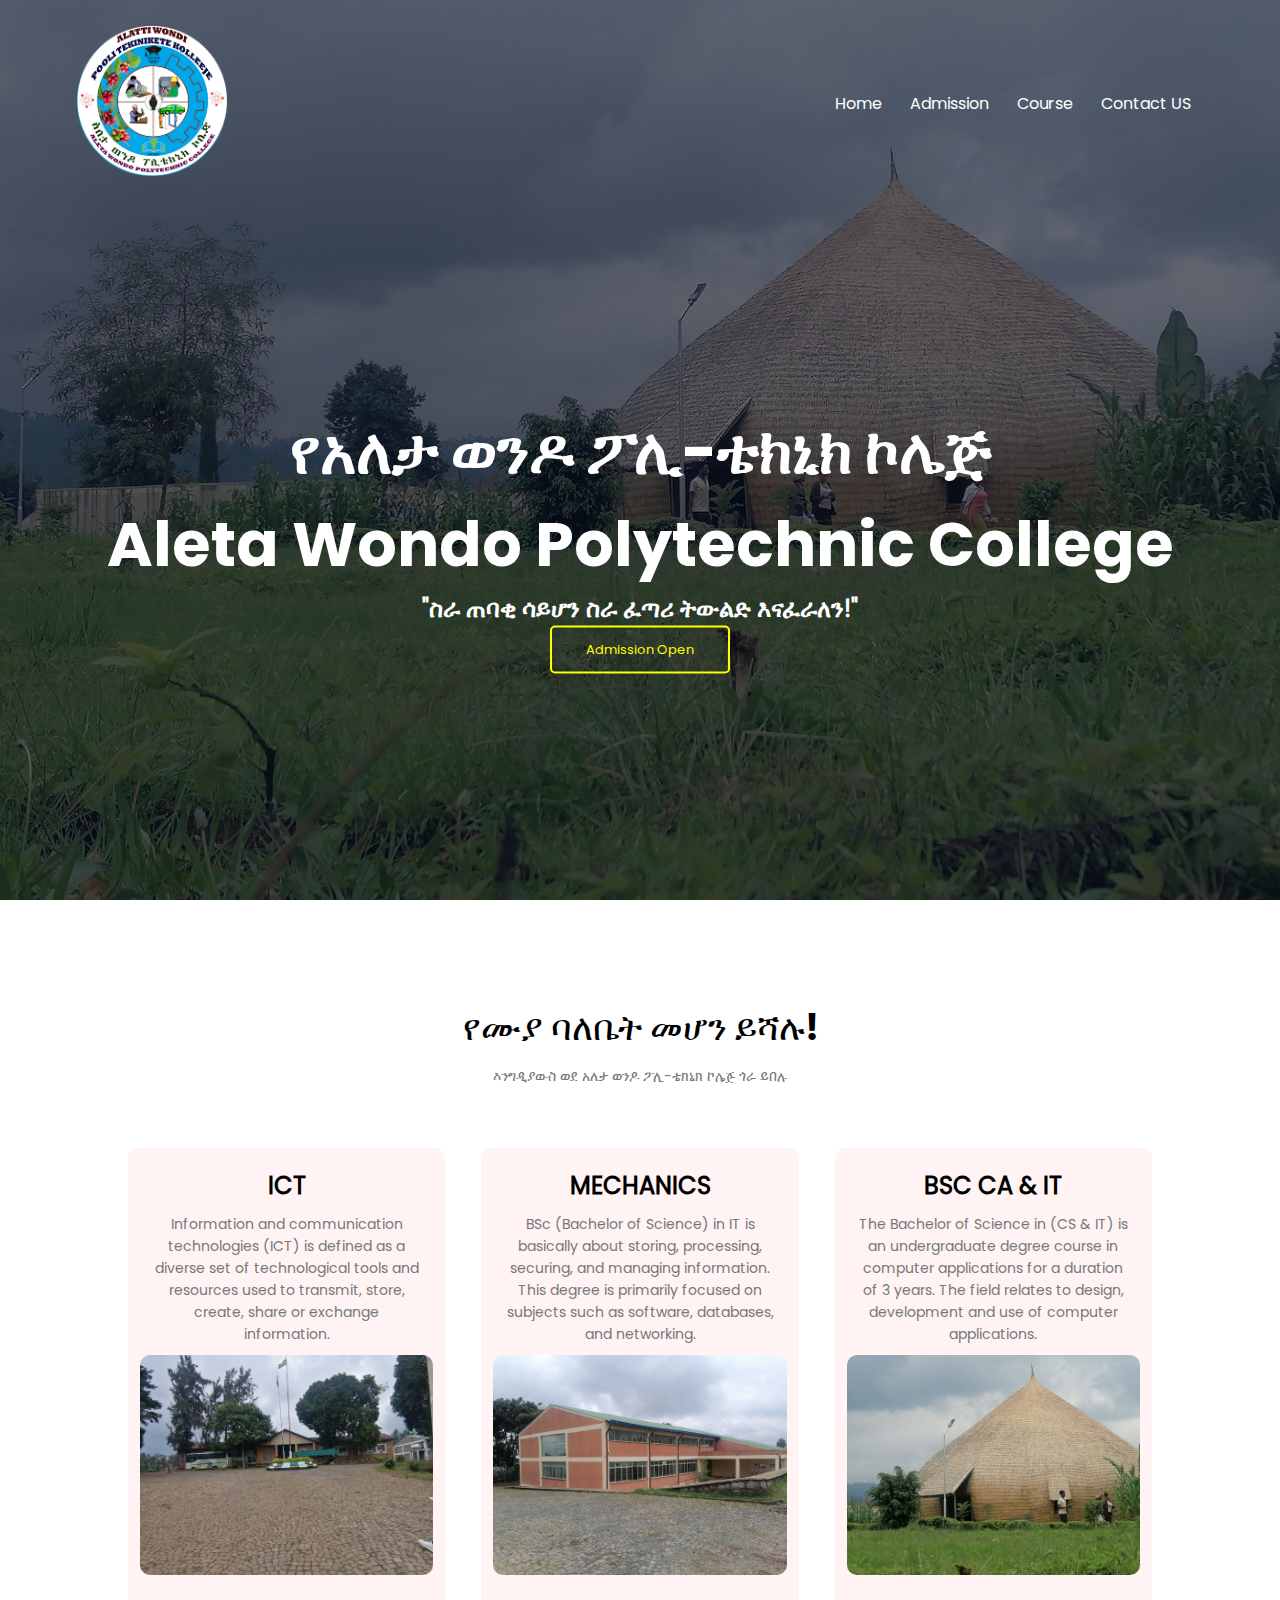
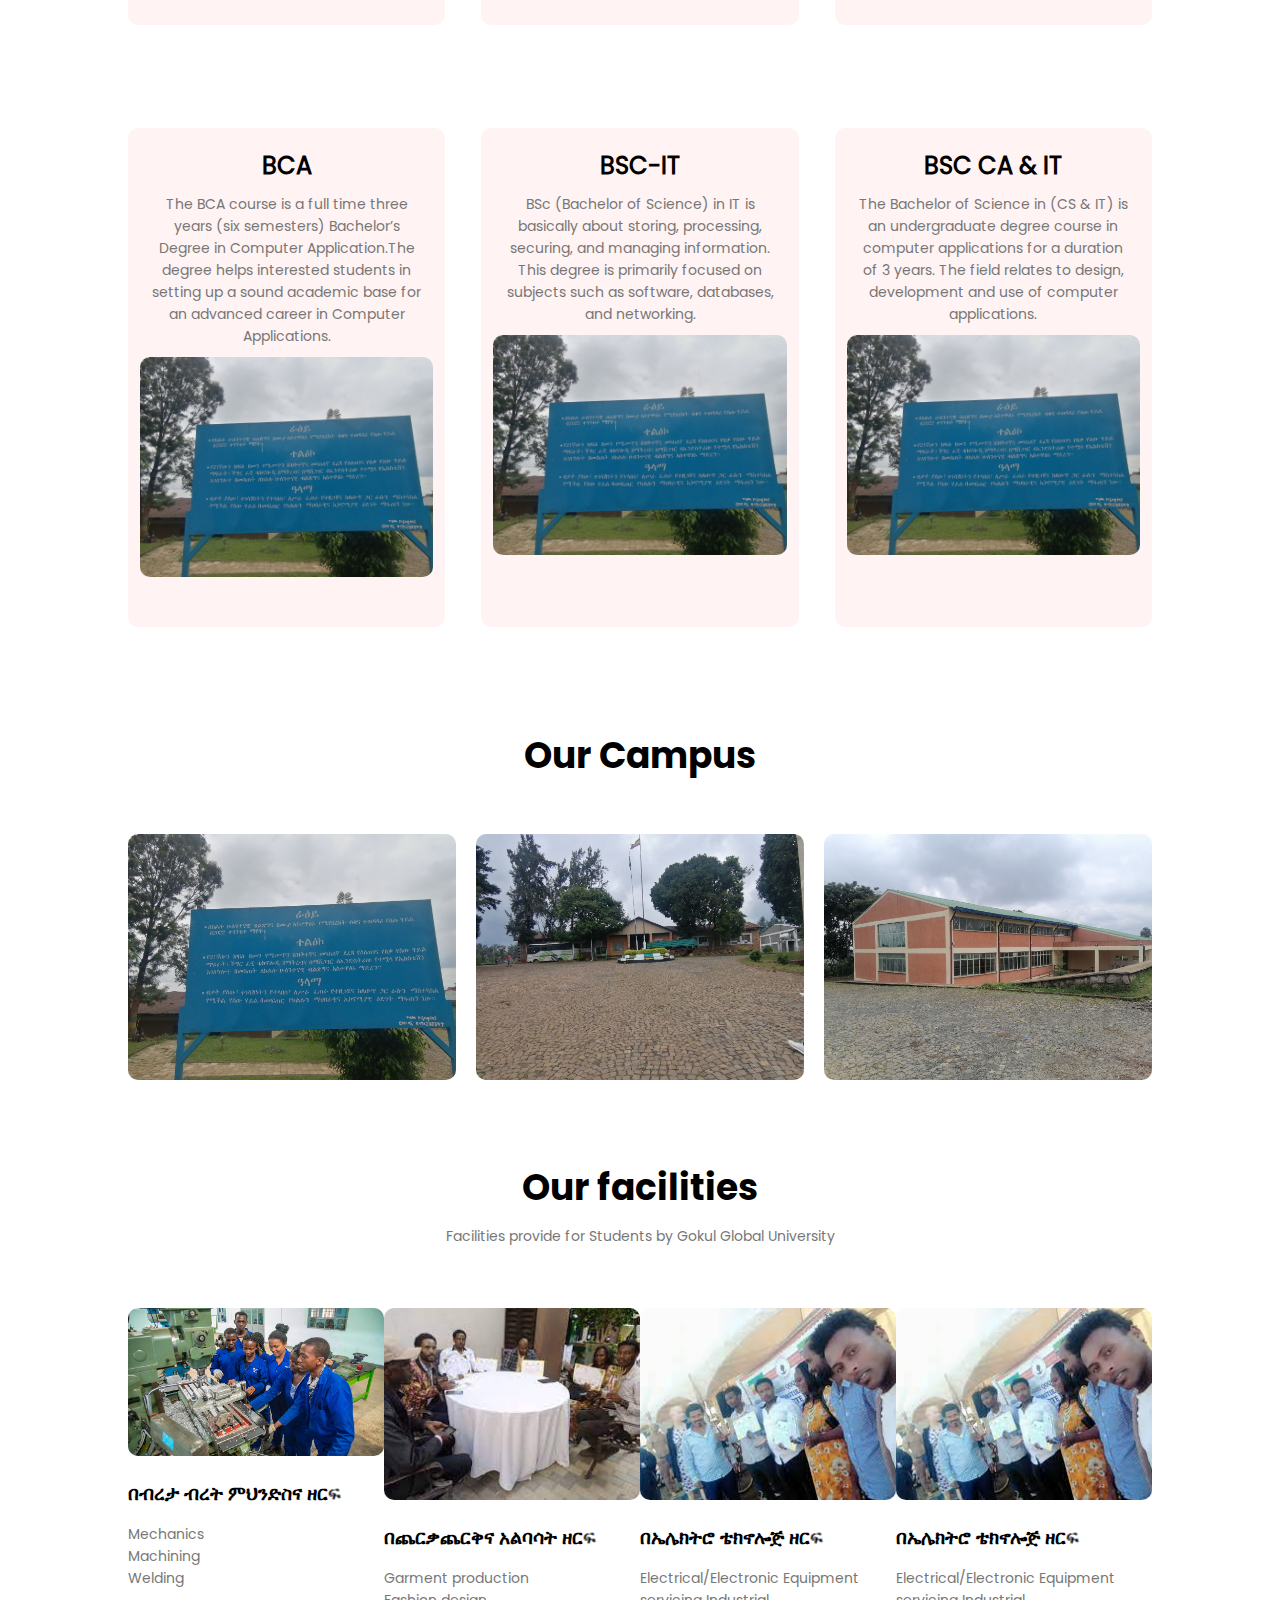
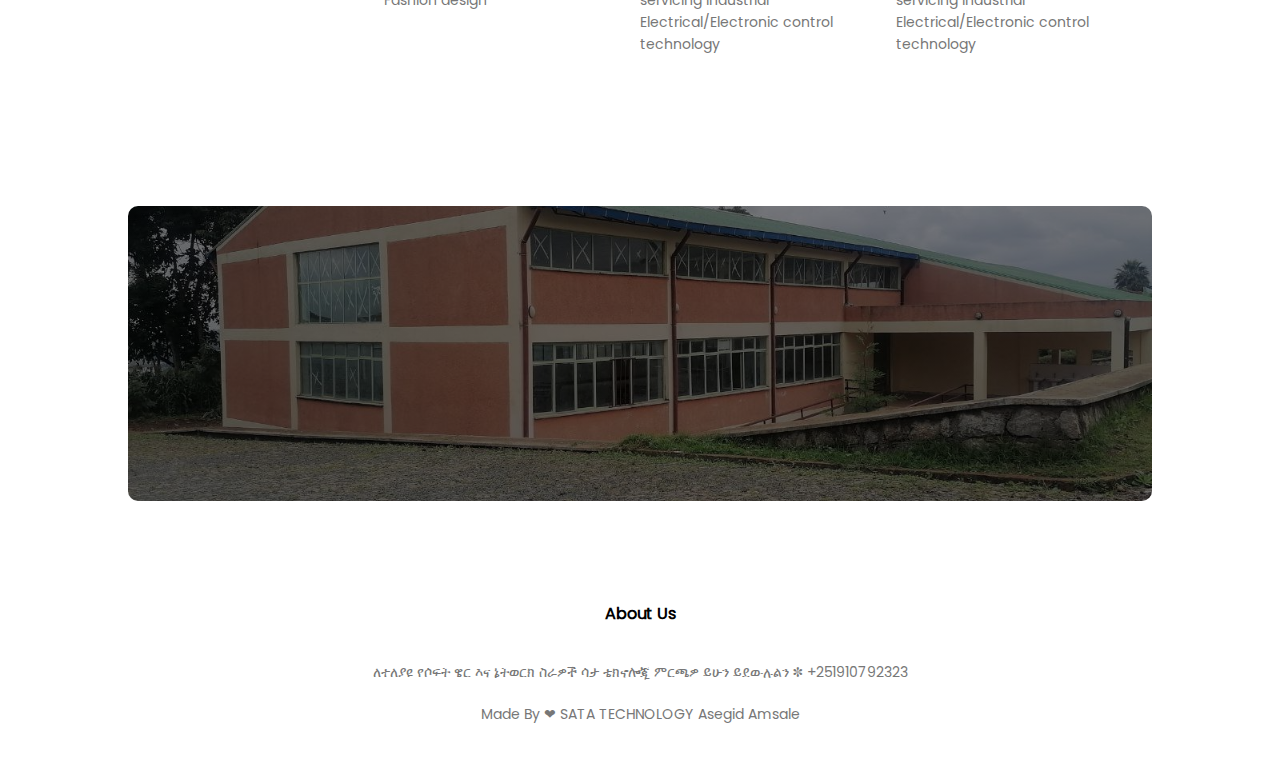
<file: index.html>
<!DOCTYPE html>
<html lang="en">
<head>
    
    <meta name="viewport"content="width=device-width, initial-scale=1.0, maximum-scale=1.0, user-scalable=0">
    <meta name="description" content="The Gokul Global University at Sidhpur provide one of the earliest form of technical studies, which has been vital in setting up the standard of brilliance.">
    <meta name="keywords" content="Gokul Global University,Collage">
    <meta name="author" content="Jaydipsinh Solanki">

    <title>Aleta Wondo Polytechnic College</title>
    
    <link rel="stylesheet" href="css/main_style.css">
    <link rel="shortcut icon" href="image/az.ico" type="image/svg+xml">
</head>
<body>
    
    <section class="header">
        <nav>
            <a href="index.html"><img src="image/logo.png" id="logo-img"></a>

            <div class="nav-links" id="navLinks">

                <span class="icon" onclick="hidemenu()">&#10005;</span>
                <ul>
                    <li><a href="index.html">Home</a></li>
                    <li><a href="Admission_page.html">Admission</a></li>
                    <li><a href="#course_call">Course</a></li>
              
                    <li><a href="Contact_page.html">Contact US</a></li>
                </ul>
            </div> 
            <span class="icon" onclick="showmenu()">&#9776;</span>
        </nav>
       
        <div class="text-box">
            <h1>የአለታ ወንዶ ፖሊ-ቴክኒክ ኮሌጅ</h1>
            <h1>Aleta Wondo Polytechnic College</h1>
            <h2>"ስራ ጠባቂ ሳይሆን ስራ ፈጣሪ ትውልድ እናፈራለን!"</h2>
            
            <a href="Admission_page.html" class="hero-btn">Admission Open</a>
        </div>
    </section>

    <!--Course of Collage-->


    <section class="course" id="course_call">
        <h1><b>የሙያ ባለቤት መሆን ይሻሉ!</b> </h1>
        <p>እንግዲያውስ ወደ አለታ ወንዶ ፖሊ-ቴክኒክ ኮሌጅ ጎራ ይበሉ</p>

        <div class="row">
            <div class="course-col">
                <h2>ICT</h2>
                <p>Information and communication technologies (ICT) is defined as a diverse set of technological tools and resources used to transmit, store, create, share or exchange information.</p>
                 <div class="campus-col">
                    <img src="image/cm22.jpg" alt="">
                    <div class="layer">
                        <h3>college objective</h3>
                    </div>  
            </div></div>

            <div class="course-col">
                <h2>MECHANICS </h2>
                <p>BSc (Bachelor of Science) in IT is basically about storing, processing, securing, and managing information. This degree is primarily focused on subjects such as software, databases, and networking. </p>
                    <div class="campus-col">
                    <img src="image/cm44.jpg" alt="">
                    <div class="layer">
                        <h3>college objective </h3>
                    </div>  
            </div>
            </div>

            <div class="course-col">
                <h2>BSC CA & IT</h2>
                <p>The Bachelor of Science in (CS & IT) is an undergraduate degree course in computer applications for a duration of 3 years. The field relates to design, development and use of computer applications. </p>
                    <div class="campus-col">
                    <img src="image/cm33.jpg" alt="">
                    <div class="layer">
                        <h3>college objective </h3>
                    </div>  
            </div>
            </div>


        </div>
        <div class="row">
            <div class="course-col">
                <h2>BCA</h2>
                <p>The BCA course is a full time three years (six semesters) Bachelor’s Degree in Computer Application.The degree helps interested students in setting up a sound academic base for an advanced career in Computer Applications.</p>
                    <div class="campus-col">
                    <img src="image/cm12.jpg" alt="">
                    <div class="layer">
                        <h3>college objective </h3>
                    </div>  
            </div>
            </div>

            <div class="course-col">
                <h2>BSC-IT </h2>
                <p>BSc (Bachelor of Science) in IT is basically about storing, processing, securing, and managing information. This degree is primarily focused on subjects such as software, databases, and networking. </p>
                    <div class="campus-col">
                    <img src="image/cm12.jpg" alt="">
                    <div class="layer">
                        <h3>college objective </h3>
                    </div>  
            </div>
            </div>

            <div class="course-col">
                <h2>BSC CA & IT</h2>
                <p>The Bachelor of Science in (CS & IT) is an undergraduate degree course in computer applications for a duration of 3 years. The field relates to design, development and use of computer applications. </p>
                    <div class="campus-col">
                    <img src="image/cm12.jpg" alt="">
                    <div class="layer">
                        <h3>college objective </h3>
                    </div>  
            </div>
            </div>


        </div>
    </section>
  

    <!--Campus Section-->

    <section class="campus">
        <h1> Our Campus</h1>
        <!-- <p>Lorem ipsum dolor sit amet consectetur adipisicing elit. Quibusdam quisquam atque non voluptate</p> -->

            <div class="row">
                <div class="campus-col">
                    <img src="image/cm12.jpg" alt="">
                    <div class="layer">
                        <h3>college objective </h3>
                    </div>
                </div>

                <div class="campus-col">
                    <img src="image/cm22.jpg" alt="">
                    <div class="layer">
                        <h3>Environment </h3>
                    </div>
                </div>

                <div class="campus-col">
                    <img src="image/cm44.jpg" alt="">
                    <div class="layer">
                        <h3>sidama cultural house</h3>
                    </div>
                </div>
            </div>
    </section>

    <!--Facilities Section-->

    <section class="facilities">
        <h1> Our facilities</h1>
        <p>Facilities provide for Students by Gokul Global University</p>

        <div class="row">
            <div class="facilities-col">
                <img src="image/gg1.jpg" alt="">
            
                <h3>በብረታ ብረት ምህንድስና ዘርፍ</h3>
<p>Mechanics <br>
Machining<br>
Welding
</p>
            </div>

            <div class="facilities-col">
                <img src="image/ae.jpg" alt="">
                <h3>በጨርቃጨርቅና አልባሳት ዘርፍ </h3>
                <p>
Garment production<br>
Fashion design
</p>
            </div>

            <div class="facilities-col">
                <img src="image/aw.jpg" alt="">
                <h3>በኤሌክትሮ ቴክኖሎጅ ዘርፍ </h3>
                <p>
Electrical/Electronic Equipment servicing
Industrial Electrical/Electronic control technology  
</p>
            </div>
             <div class="facilities-col">
                <img src="image/aw.jpg" alt="">
                <h3>በኤሌክትሮ ቴክኖሎጅ ዘርፍ </h3>
                <p>
Electrical/Electronic Equipment servicing
Industrial Electrical/Electronic control technology  
</p>
            </div>
        </div>
        </section>

        <!--Call To Action Section-->

    <section class="ctn">
            <h1> &nbsp; &nbsp;&nbsp;&nbsp;&nbsp;&nbsp;&nbsp;&nbsp;&nbsp;&nbsp;&nbsp;&nbsp;&nbsp;&nbsp;&nbsp;&nbsp; </h1>
        </section>

         <!--Footer-->
         <section class="footer">
             <h4>About Us</h4>
            <p>ለተለያዩ የሶፍት ዌር እና ኔትወርክ ስራዎች ሳታ ቴክኖሎጂ ምርጫዎ ይሁን
                      ይደውሉልን &#10045; +251910792323
               </p>
             <p id="copyright">Made By &#10084; SATA TECHNOLOGY Asegid Amsale</p>
         </section>

    <!--Javascript is Start-->
    <script src="javascript/main_script.js"></script>
</body>

    
    
</html>
</file>
<file: css/main_style.css>
/* Cascading Style Sheets */

*{
    margin: 0;
    padding: 0;
    /* border: 1px solid yellow; */
}

@font-face {
    font-family: myFirstFont;
    src: url(../Poppins/Poppins-Regular.ttf);
}
    @font-face {
    font-family: bold;
    src: url(../Poppins/Poppins-Bold.ttf);
}

@font-face {
    font-family: secound;
    src: url(../Poppins/Poppins-Bold.ttf);
}

h1{
    font-family: bold;
}

body{
    font-family: myFirstFont,Verdana, Geneva, Tahoma, sans-serif;
    cursor:default;
}

    /* Website Scrollerbar */
    body::-webkit-scrollbar {
        width: 5px !important;
        height: 5px !important;
    }
    body::-webkit-scrollbar-track {
        background: #3838387c !important;
    }
    body::-webkit-scrollbar-thumb {
        background-color: #e0120ba4 !important;
        border: 1px solid #ff020279 !important;
        border-radius: 1px !important;
    }

.header{
    min-height: 100vh;
    width: 100%;
    background-image: linear-gradient(rgba(4,9,30,0.6),rgba(4,9,30,0.6)),url(../image/background.jpg);
    background-position: center;
    background-size: cover;
    position: relative;
}
nav{
    display: flex;
    padding: 2% 6%;
    justify-content: space-between;
    align-items: center;
}
nav img{
    width: 150px;
}
.nav-links{
    flex: 1;
    text-align: right;
    
}
.nav-links ul li{
    list-style: none;
    display: inline-block;
    padding: 8px 12px;
    position: relative;
    
}
.nav-links a{
    color: #fff;
    text-decoration: none;
    font-size: 16px;
    
}
.nav-links ul li::after{
    content: '';
    width: 0%;
    height: 2px;
    background: #ff0000;
    display: block;
    margin: auto;
    transition: 0.5s;
    
}
.nav-links ul li:hover::after{
    width: 100%;
    
}
.text-box{
    width: 90%;
    color: #fff;
    position:absolute;
    top: 30%;
    left: 50%;
    transform: translate(-50%,50%);
    text-align: center;
}
.text-box h1{
    font-size: 62px;
    font-weight: bold;

}
.text-box p{
    margin: 10px 0 40px;
    font-size: 14px;
    color: #fff;
    
}
.hero-btn{
    display: inline-block;
    text-decoration: none;
    color: yellow;
    border: 2px solid yellow;
    padding: 12px 34px;
    font-size: 13px;
    background: transparent;
    position: relative;
    cursor: pointer;
    border-radius: 5px;
}
.hero-btn:hover{
    color: black;
    border: 2px solid yellow;
    background:yellow;
    transition: 0.5s;
}

.icon{
    display:none;
}

/* Course */

 .course{
    width: 80%;
    margin: auto;
    text-align: center;
    padding-top: 100px;
}
h1{
    font-size: 36px;
    font-weight: 300;
}
p{
    color:#777;
    font-size: 14px;
    font-weight: 300;
    line-height: 22px;
    padding: 10px;
}
.row{
    margin-top: 5%;
    display: flex;
    justify-content: space-between;
}
.course-col{
    flex-basis: 31%;
    background: #fff3f3;
    border-radius: 10px;
    margin-bottom:5%;
    padding: 20px 12px;
    box-sizing: border-box;
    transition: 0.5s;
}
h3{
    text-align: center;
    font-weight: 600;
    margin: 10px 0px;
}
.course-col:hover{
    box-shadow: 10px 10px 24px 0px rgba(0,0,0,0.4);
}


    /*Campus*/


.campus{
    width: 80%;
    margin: auto;
    text-align: center;
    padding-top: 50px;
}
.campus-col{
    flex-basis: 32%;
    border-radius: 10px;
    margin-bottom: 30px;
    position: relative;
    overflow: hidden;
}
.campus-col img{
    width: 100%;
    display: block;
}
.layer{
    background: transparent;
    height: 100%;
    width: 100%;
    position: absolute;
    top: 0%;
    left: 0%;
    transition: 0.5s;
}

.layer:hover{
    background: rgba(0, 245, 253, 0.534);

    /* rgba(253, 0, 0, 0.7); */
}

.layer h3{
    width: 100%;
    font-weight: 500;
    color: #fff;
    font-size: 26px;
    bottom: 0%;
    left: 50%;
    transform: translate(-50%);
    position: absolute;
    opacity: 0;
    transition: 0.5s;
}

.layer:hover h3{
    opacity: 1;
    bottom: 49%;
}

/* Facilities */

.facilities{
    width: 80%;
    margin: auto;
    text-align: center;
    padding-top: 50px;
}

.facilities-col{
    flex-basis: 31%;
    border-radius: 10px;
    margin-bottom: 5%;
    text-align: left;
}
.facilities-col img{
    width: 100%;
    border-radius: 10px;
    transition: 0.5s;
}
.facilities-col p{
    padding: 0%;
}

.facilities-col h3{
    margin-top: 16px;
    margin-bottom: 15px;
    text-align: left;
}

.facilities-col img:hover{
    box-shadow: 3.5px 5px 15px 10px rgba(0, 0, 0, 0.308);
}

/* Call To Action */

.ctn{
    margin: 100px auto;
    width: 80%;
    background-image: linear-gradient(rgba(0,0,0,0.5),rgba(0,0,0,0.5)), url(../image/cm44.jpg);
    background-position: center;
    background-size: cover;
    border-radius: 10px;
    text-align: center;
    padding: 100px 0;
    transition: 0.5s;
}
.ctn h1{
    color: #fff;
    margin-bottom: 40px;
    padding: 0;
}
.ctn:hover{
    margin: 100px auto;
    width: 80%;
    background-image:linear-gradient(rgba(0,0,0,0.3),rgba(0,0,0,0.3)),url(../image/mark.jpg);
    background-position: center;
    background-size: cover;
    border-radius: 10px;
    padding: 100px 0;
    box-shadow: 10px 10px 24px 0px rgba(0, 0, 0, 0.664);
}
.ctn{
    
}

/* Footer */

.footer{
    width: 100%;
    text-align: center;
    padding: 30px 0;
    margin-top: -50px;
}

.footer h4{
    margin-bottom: 25px;
    margin-top: 20px;
    font-weight: 600;
} 

/* Media query for responsive */

@media (max-width: 700px) {

    *{
        overflow-x: hidden;
        margin: 0;
        padding: 0;
    
    }
    #logo-img{
        padding: 10px;
    }
    .text-box h1{
       font-size: 30px;
       font-weight: bold;
    }
    .text-box p{
        font-size: 12px;
    }
    .nav-links ul li{
        display: block;
    }
    .nav-links{
        position: absolute;
        background: #f44336;
        height: 100vh;
        width: 200px;
        top: 0%;
        right: -200px;
        text-align: left;
        z-index: 2;
        transition: 1s;
    }
    .icon{
        display: block;
        color: #fff;
        margin: 10px;
        font-size: 15px;
        cursor: pointer;
    }
    .nav-links ul{
        padding: 30px;
    }

    /*Course in Media query*/
   
    .course-col{
        margin: 10px 10px;
    }
    
    .row{
        flex-direction: column;  
    }   
    .course-col:hover{
        box-shadow: 3px 3px 0.5px 0.5px rgba(0, 0, 0, 0.486);
    }
        /* Facilities */
    .facilities-col img:hover{
        box-shadow:none;
    }

    /* Call To Action in Media query*/
    .ctn h1{
        font-size: 24px;
    }
}

/* Media query is Close*/
</file>
